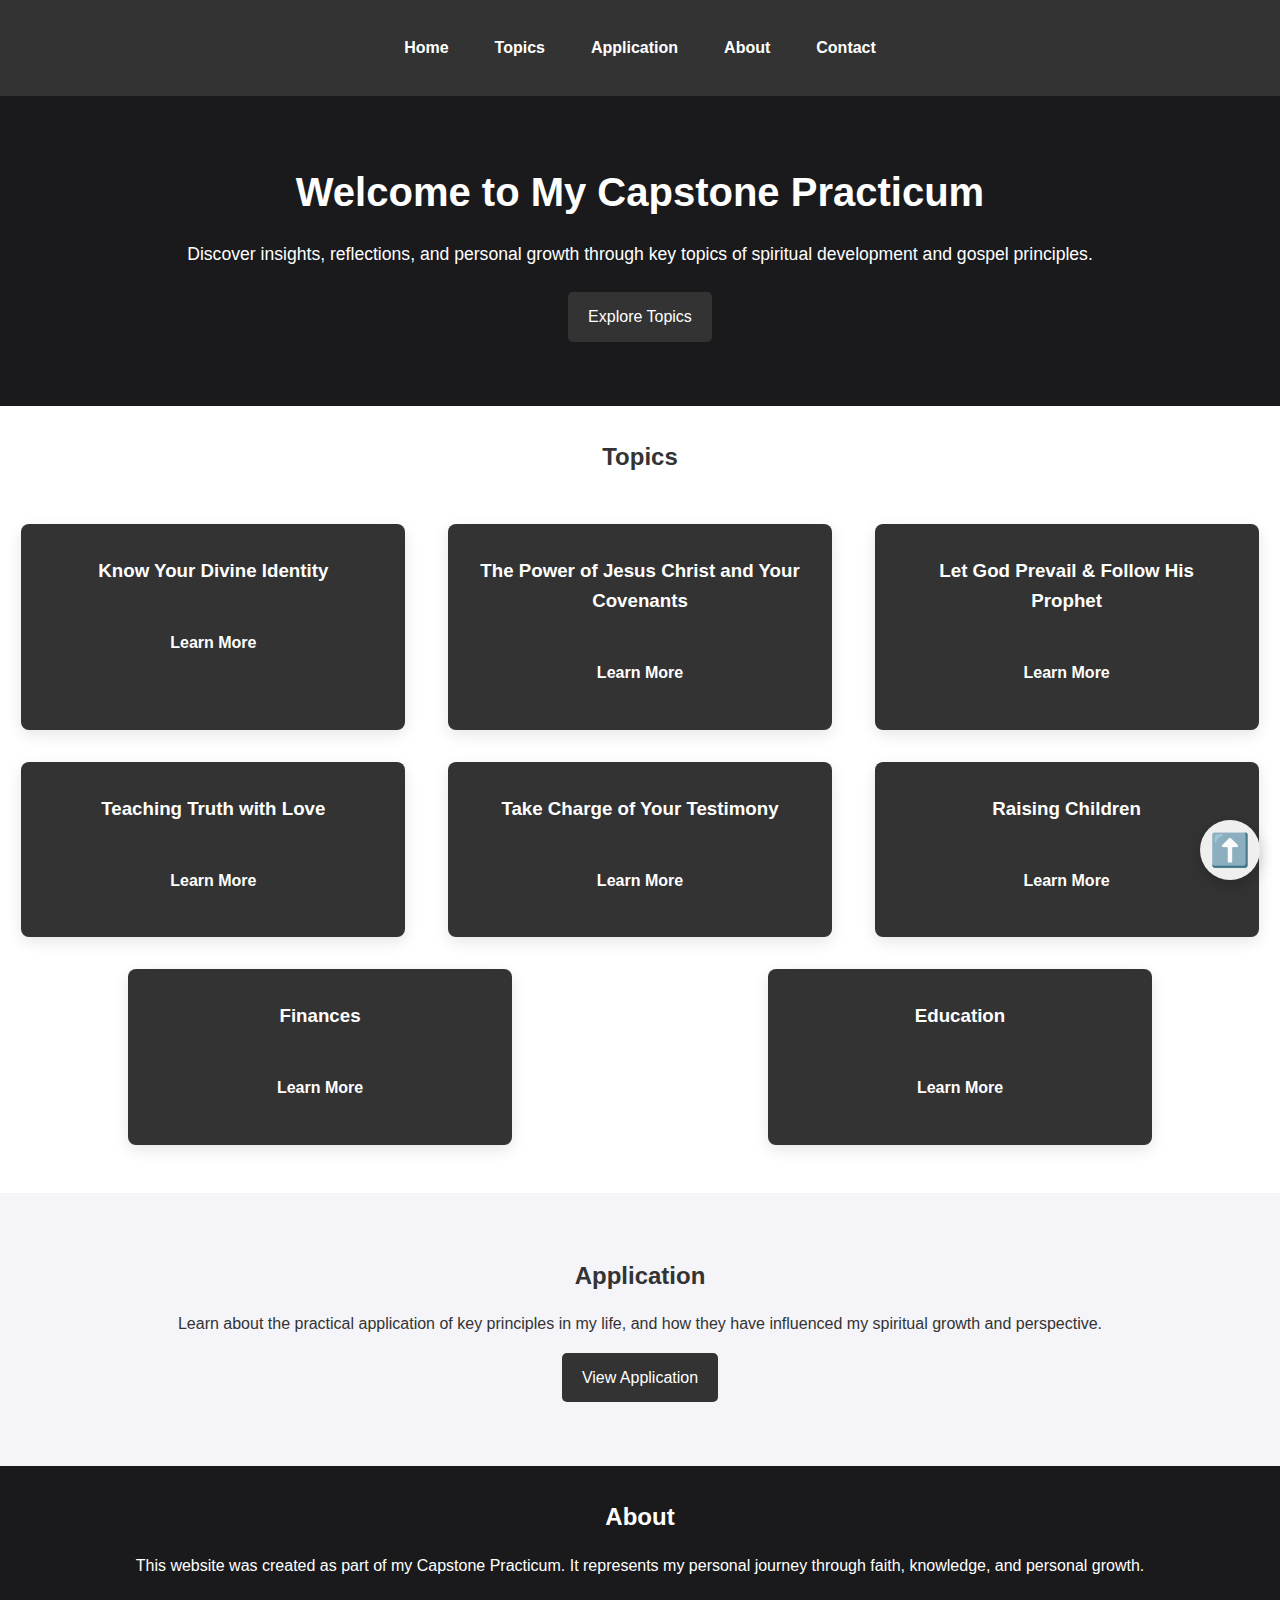
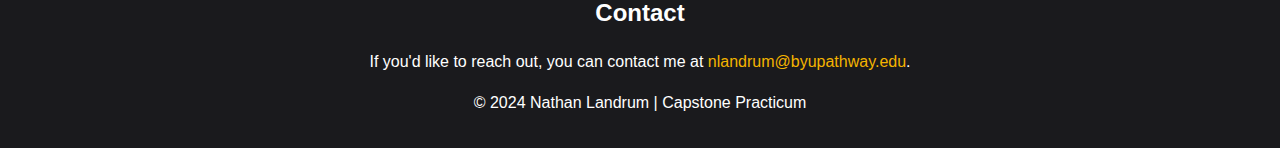
<file: index.html>
<!DOCTYPE html>
<html lang="en">
<head>
    <meta charset="UTF-8">
    <meta name="viewport" content="width=device-width, initial-scale=1.0">
    <title>Capstone Practicum</title>
    <link rel="stylesheet" href="styles.css">
</head>
<body>
    <header>
        <nav>
            <div class="hamburger">
                <div></div>
                <div></div>
                <div></div>
            </div>
            <ul class="mobile">
                <li><a href="#home">Home</a></li>
                <li><a href="#topics">Topics</a></li>
                <li><a href="#application">Application</a></li>
                <li><a href="#about">About</a></li>
                <li><a href="#contact">Contact</a></li>
            </ul>
        </nav>
    </header>

    <section id="home">
        <h1>Welcome to My Capstone Practicum</h1>
        <p>Discover insights, reflections, and personal growth through key topics of spiritual development and gospel principles.</p>
        <a href="#topics" class="btn">Explore Topics</a>
    </section>

    <section id="topics">
        <h2>Topics</h2>
        <div class="topic-list">
            <div class="topic">
                <h3>Know Your Divine Identity</h3>
                <a href="topic.html?topic=know-your-divine-identity" class="btn">Learn More</a>
            </div>
            <div class="topic">
                <h3>The Power of Jesus Christ and Your Covenants</h3>
                <a href="topic.html?topic=power-of-jesus-christ" class="btn">Learn More</a>
            </div>
            <div class="topic">
                <h3>Let God Prevail & Follow His Prophet</h3>
                <a href="topic.html?topic=let-god-prevail" class="btn">Learn More</a>
            </div>
            <div class="topic">
                <h3>Teaching Truth with Love</h3>
                <a href="topic.html?topic=teaching-truth-with-love" class="btn">Learn More</a>
            </div>
            <div class="topic">
                <h3>Take Charge of Your Testimony</h3>
                <a href="topic.html?topic=take-charge-of-your-testimony" class="btn">Learn More</a>
            </div>
            <div class="topic">
                <h3>Raising Children</h3>
                <a href="topic.html?topic=raising-children" class="btn">Learn More</a>
            </div>
            <div class="topic">
                <h3>Finances</h3>
                <a href="topic.html?topic=finances" class="btn">Learn More</a>
            </div>
            <div class="topic">
                <h3>Education</h3>
                <a href="topic.html?topic=education" class="btn">Learn More</a>
            </div>
        </div>
    </section>

    <section id="application">
        <h2>Application</h2>
        <p>Learn about the practical application of key principles in my life, and how they have influenced my spiritual growth and perspective.</p>
        <a href="application.html" class="btn">View Application</a>
    </section>

    <footer>
        <section id="about">
            <h2>About</h2>
            <p>This website was created as part of my Capstone Practicum. It represents my personal journey through faith, knowledge, and personal growth.</p>
        </section>
        <section id="contact">
            <h2>Contact</h2>
            <p>If you'd like to reach out, you can contact me at <a href="mailto:nlandrum@byupathway.edu">nlandrum@byupathway.edu</a>.</p>
        </section>
        <p>&copy; 2024 Nathan Landrum | Capstone Practicum</p>
    </footer>

    <script src="script.js"></script>
</body>
</html>
</file>
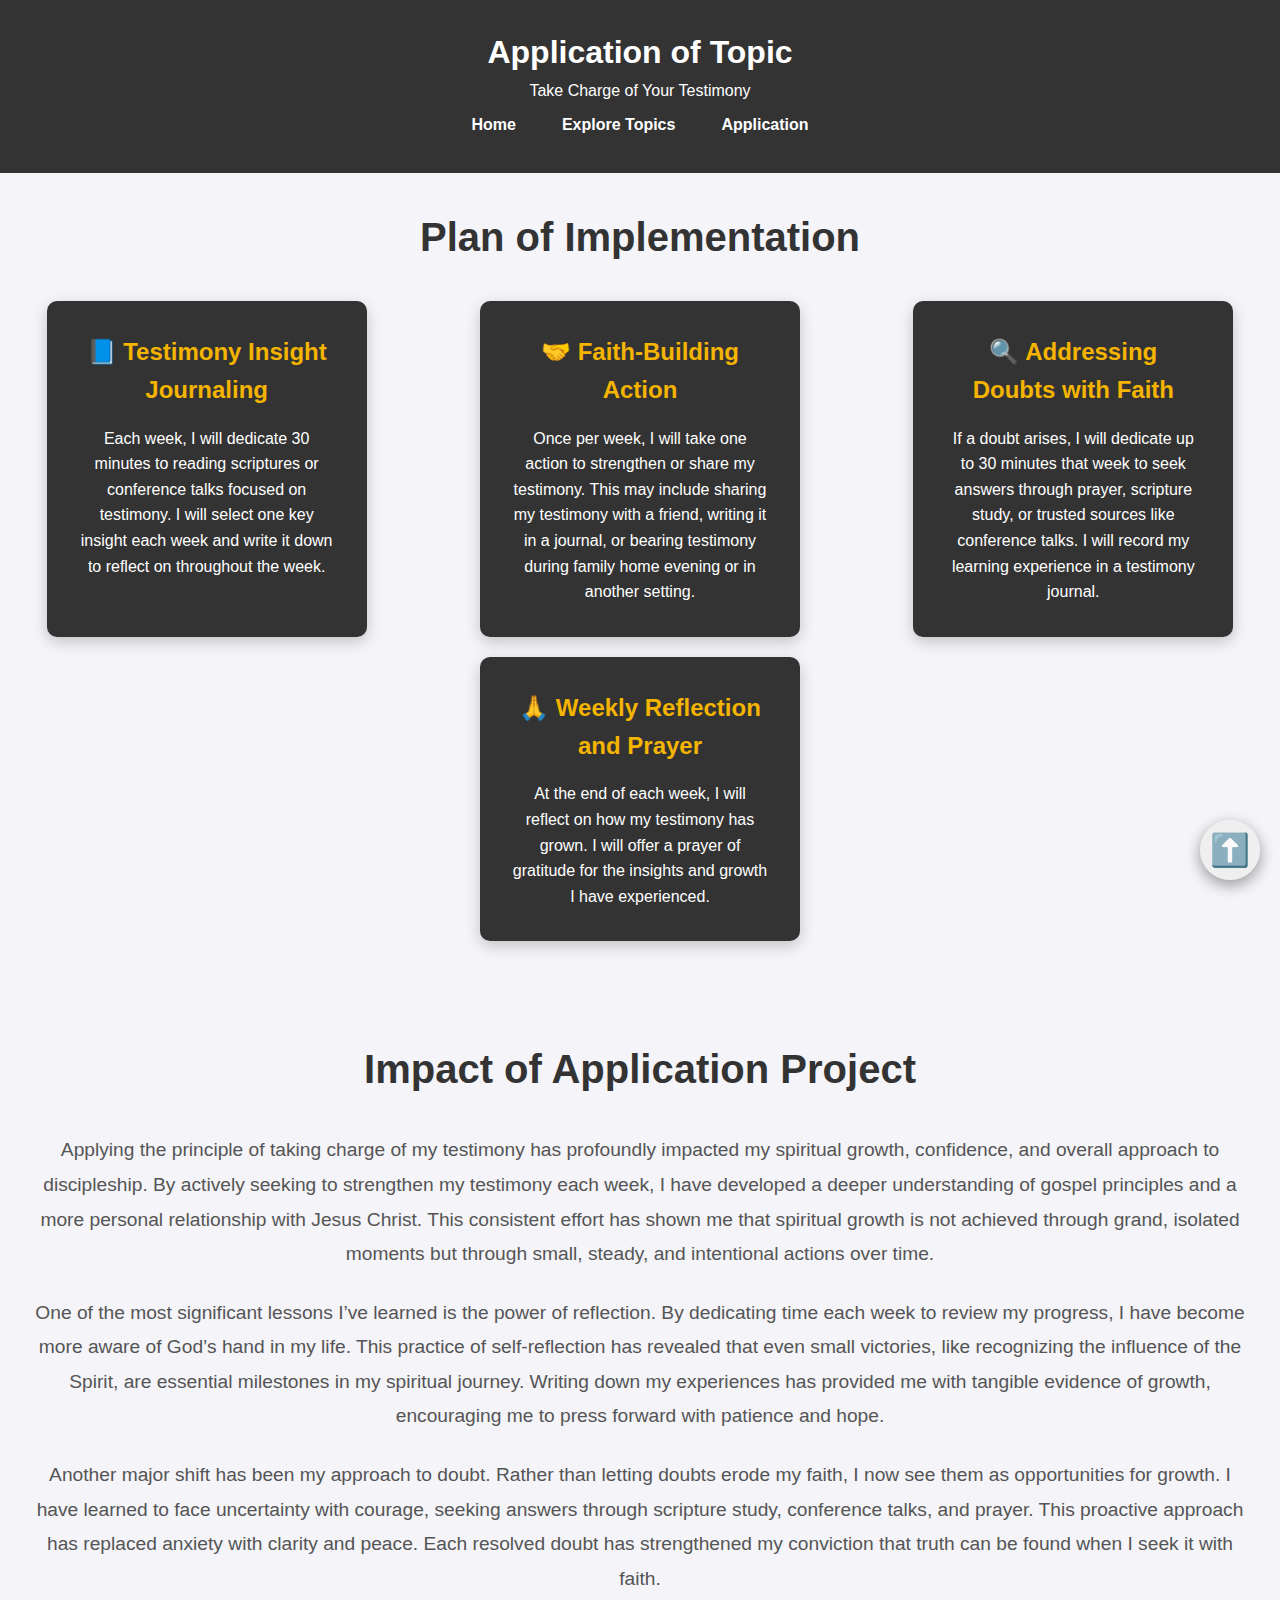
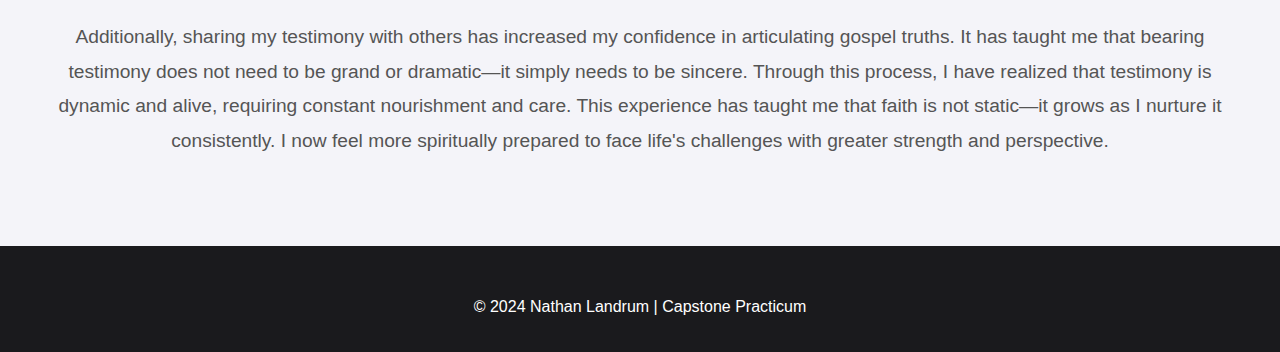
<file: application.html>
<!DOCTYPE html>
<html lang="en">
<head>
    <meta charset="UTF-8">
    <meta name="viewport" content="width=device-width, initial-scale=1.0">
    <title>Application of Topic</title>
    <link rel="stylesheet" href="styles.css">
    <link rel="stylesheet" href="small-nav.css">
</head>
<body>

<header>
    <h1>Application of Topic</h1>
    <p>Take Charge of Your Testimony</p>
    <nav>
    <div class="hamburger">
        <div></div>
        <div></div>
        <div></div>
    </div>
    <ul class="mobile">
        <li><a href="index.html">Home</a></li>
        <li><a href="index.html#topics">Explore Topics</a></li>
        <li><a href="application.html" class="active">Application</a></li>
    </ul>
</nav>
</header>



<section id="application-overview">
    <h2>Plan of Implementation</h2>
    <div class="implementation-steps">
        <div class="step-card">
            <h3>📘 Testimony Insight Journaling</h3>
            <p>Each week, I will dedicate 30 minutes to reading scriptures or conference talks focused on testimony. I will select one key insight each week and write it down to reflect on throughout the week.</p>
        </div>
        
        <div class="step-card">
            <h3>🤝 Faith-Building Action</h3>
            <p>Once per week, I will take one action to strengthen or share my testimony. This may include sharing my testimony with a friend, writing it in a journal, or bearing testimony during family home evening or in another setting.</p>
        </div>
        
        <div class="step-card">
            <h3>🔍 Addressing Doubts with Faith</h3>
            <p>If a doubt arises, I will dedicate up to 30 minutes that week to seek answers through prayer, scripture study, or trusted sources like conference talks. I will record my learning experience in a testimony journal.</p>
        </div>
        
        <div class="step-card">
            <h3>🙏 Weekly Reflection and Prayer</h3>
            <p>At the end of each week, I will reflect on how my testimony has grown. I will offer a prayer of gratitude for the insights and growth I have experienced.</p>
        </div>
    </div>
</section>

<section id="impact">
    <h2>Impact of Application Project</h2>
    <p>
        Applying the principle of taking charge of my testimony has profoundly impacted my spiritual growth, confidence, and overall approach to discipleship. By actively seeking to strengthen my testimony each week, I have developed a deeper understanding of gospel principles and a more personal relationship with Jesus Christ. This consistent effort has shown me that spiritual growth is not achieved through grand, isolated moments but through small, steady, and intentional actions over time.
    </p>
    <p>
        One of the most significant lessons I’ve learned is the power of reflection. By dedicating time each week to review my progress, I have become more aware of God’s hand in my life. This practice of self-reflection has revealed that even small victories, like recognizing the influence of the Spirit, are essential milestones in my spiritual journey. Writing down my experiences has provided me with tangible evidence of growth, encouraging me to press forward with patience and hope.
    </p>
    <p>
        Another major shift has been my approach to doubt. Rather than letting doubts erode my faith, I now see them as opportunities for growth. I have learned to face uncertainty with courage, seeking answers through scripture study, conference talks, and prayer. This proactive approach has replaced anxiety with clarity and peace. Each resolved doubt has strengthened my conviction that truth can be found when I seek it with faith.
    </p>
    <p>
        Additionally, sharing my testimony with others has increased my confidence in articulating gospel truths. It has taught me that bearing testimony does not need to be grand or dramatic—it simply needs to be sincere. Through this process, I have realized that testimony is dynamic and alive, requiring constant nourishment and care. This experience has taught me that faith is not static—it grows as I nurture it consistently. I now feel more spiritually prepared to face life's challenges with greater strength and perspective.
    </p>
</section>

<footer>
    <p>&copy; 2024 Nathan Landrum | Capstone Practicum</p>
</footer>

<button class="back-to-top">⬆️</button>

<script src="script.js"></script>

</body>
</html>
</file>
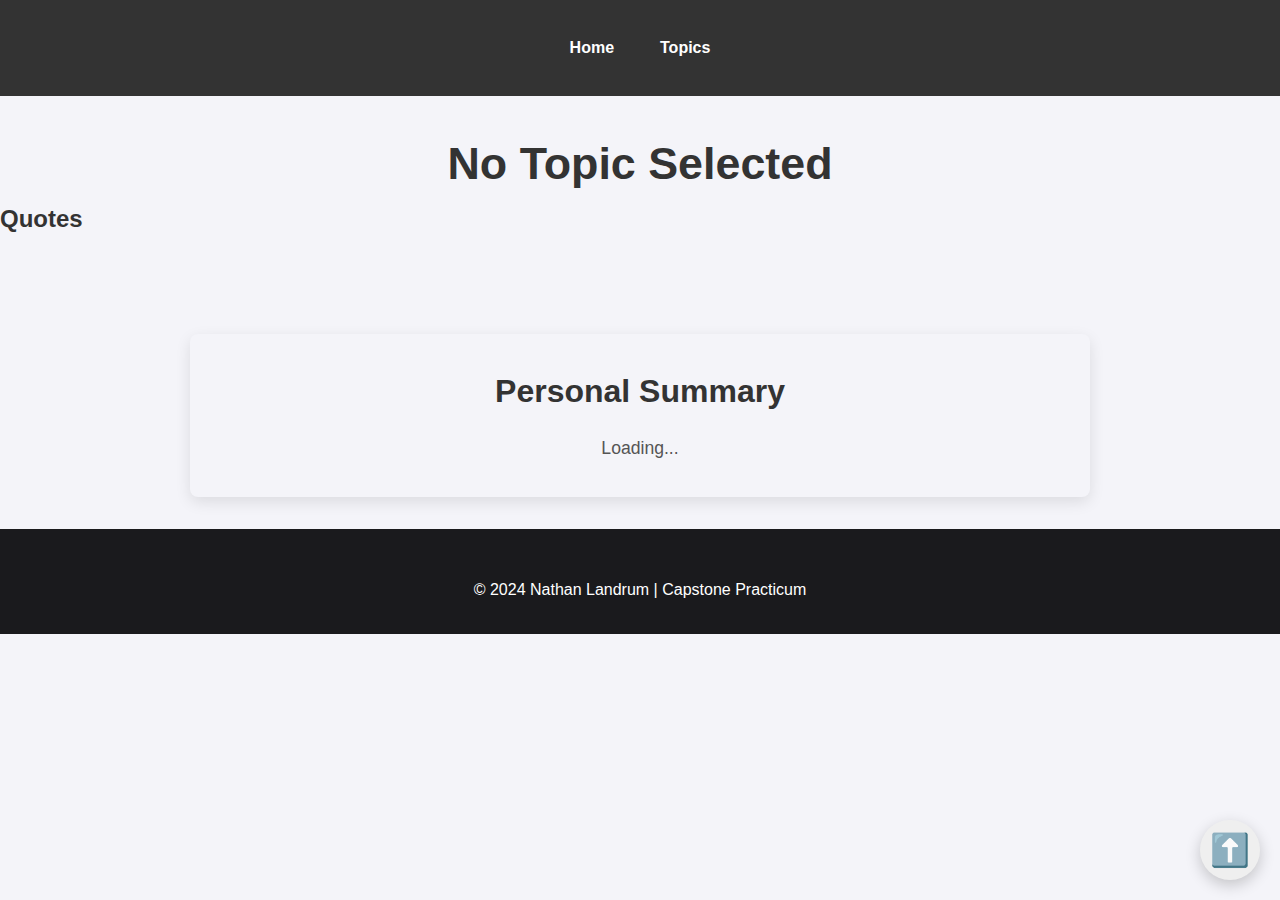
<file: topic.html>
<!DOCTYPE html>
<html lang="en">
<head>
    <meta charset="UTF-8">
    <meta name="viewport" content="width=device-width, initial-scale=1.0">
    <title>Topic</title>
    <link rel="stylesheet" href="styles.css">
    <link rel="stylesheet" href="small-nav.css">
</head>
<body>
    <header>
        <nav>
            <div class="hamburger">
                <div></div>
                <div></div>
                <div></div>
            </div>
            <ul class="mobile">
                <li><a href="index.html">Home</a></li>
                <li><a href="index.html#topics">Topics</a></li>
            </ul>
        </nav>
    </header>

    <main>
        <!-- Topic Title -->
        <section id="topic-header">
            <h1 id="topic-title">Loading...</h1>
        </section>

        <!-- Quotes Section -->
        <section id="quote-section">
            <h2>Quotes</h2>
            <div id="quotes-container"></div>
        </section>

        <!-- Personal Summary Section -->
        <section id="personal-summary">
            <h2>Personal Summary</h2>
            <p id="summary-text">Loading...</p>
        </section>
    </main>

    <footer>
        <p>&copy; 2024 Nathan Landrum | Capstone Practicum</p>
    </footer>

    <script src="script.js"></script>
</body>
</html>
</file>
<file: small-nav.css>
nav ul.mobile.active {
        height: 200px; 
        opacity: 1;
    }
</file>
<file: styles.css>
/* General Reset */
* {
    margin: 0;
    padding: 0;
    box-sizing: border-box;
}

body {
    font-family: 'Arial', sans-serif;
    line-height: 1.6;
    color: #333;
    background-color: #f4f4f9;
}

header {
    background-color: #333;
    color: #fff;
    padding: 1.7rem 0;
    text-align: center;
    position: relative;
}

nav ul {
    display: flex;
    justify-content: center;
    list-style: none;
    padding: 0;
}

nav ul li {
    margin: 0 15px;
    padding: 0.5rem;
}

nav ul li a {
    color: #fff;
    text-decoration: none;
    font-weight: bold;
    transition: color 0.3s ease;
}

nav ul li a:hover {
    color: #f4b400;
}

/* Hamburger menu */
.hamburger {
    display: none;
    cursor: pointer;
    position: absolute;
    top: 1rem;
    right: 1rem;
    flex-direction: column;
    justify-content: space-between;
    height: 25px;
}

.hamburger div {
    background-color: #fff;
    height: 4px;
    width: 30px;
    border-radius: 2px;
    transition: transform 0.3s ease, opacity 0.3s ease-out;
}

.hamburger.active div:first-child {
    transform: rotate(45deg) translate(5px, 5px);
}

.hamburger.active div:nth-child(3) {
    transform: rotate(-45deg) translate(10px, -10px);
}

.hamburger.active div:nth-child(2) {
    opacity: 0;
}

/* Mobile Nav Animation */
@media (max-width: 768px) {
    nav ul {
        display: none;
    }

    nav ul.mobile {
        display: flex;
        flex-direction: column;
        text-align: center;
        background-color: #333;
        position: absolute;
        width: 100%;
        top: 100%;
        left: 0;
        opacity: 0;
        height: 0;
        overflow: hidden;
        transition: height 0.3s ease, opacity 0.3s ease;
    }

    nav ul.mobile.active {
        height: 300px; 
        opacity: 1;
    }

    nav ul.mobile li {
        margin: 10px 0;
    }

    .hamburger {
        display: flex;
    }
}

#home {
    text-align: center;
    padding: 4rem 0;
    background-color: #1a1a1d;
    color: #fff;
}

#home h1 {
    font-size: 2.5rem;
    margin-bottom: 1rem;
}

#home p {
    font-size: 1.1rem;
    margin-bottom: 1.5rem;
}

.btn {
    display: inline-block;
    padding: 0.75rem 1.25rem;
    font-size: 1rem;
    color: #fff;
    background-color: #333;
    border: none;
    border-radius: 5px;
    text-decoration: none;
    transition: background-color 0.3s ease;
}

.btn:hover {
    background-color: #f4b400;
}

#topics {
    padding: 2rem 0;
    background-color: #fff;
}

#topics h2 {
    text-align: center;
    margin-bottom: 2rem;
}

.topic-list {
    display: flex;
    flex-wrap: wrap;
    justify-content: space-around;
}

.topic {
    background-color: #333;
    color: #fff;
    margin: 1rem;
    padding: 2rem;
    border-radius: 8px;
    text-align: center;
    flex: 1 1 30%; /* 3 columns for larger screens */
    max-width: 30%;
    box-shadow: 0 5px 15px rgba(0,0,0,0.1);
    transition: transform 0.3s ease;
}

.topic h3 {
    margin-bottom: 1rem;
}

.topic a {
    color: #fff;
    font-weight: bold;
    text-decoration: none;
    display: inline-block;
    margin-top: 1rem;
    transition: color 0.3s ease;
}


.topic:hover {
    transform: translateY(-10px);
}

#application {
    text-align: center;
    padding: 4rem 0;
    background-color: #f4f4f9;
}

#application h2 {
    margin-bottom: 1rem;
}

#application .btn {
    margin-top: 1rem;
}

#contact {
    margin-top: 1rem;
}

footer {
    background-color: #1a1a1d;
    color: #fff;
    text-align: center;
    padding: 2rem 0;
}

footer p {
    margin-top: 1rem;
}

footer a {
    color: #f4b400;
    text-decoration: none;
}

footer a:hover {
    text-decoration: underline;
}

.back-to-top {
    position: fixed;
    bottom: 20px;
    right: 20px;
    width: 60px;
    height: 60px;
    border-radius: 50%;
    color: #fff;
    font-size: 2rem;
    display: flex;
    justify-content: center;
    align-items: center;
    cursor: pointer;
    box-shadow: 0 5px 15px rgba(0,0,0,0.2);
    transition: opacity 0.3s ease;
    opacity: 1;
    z-index: 1;
    border: none;
}

#topic-title {
    text-align: center;
    font-size: 2.8rem;
    color: #333;
    margin-top: 2rem;
}

#personal-summary {
    background-color: #f4f4f9;
    padding: 2rem;
    margin: 2rem auto;
    border-radius: 8px;
    max-width: 900px;
    box-shadow: 0 5px 15px rgba(0,0,0,0.1);
    text-align: center;
}

#personal-summary h2 {
    font-size: 2rem;
    color: #333;
    margin-bottom: 1rem;
}

#personal-summary p {
    font-size: 1.1rem;
    color: #555;
    line-height: 1.8;
}

#quotes-container {
    display: flex;
    flex-wrap: wrap;
    justify-content: center;
    gap: 20px;
    padding: 2rem 0;
}

.quote-card {
    background-color: #333;
    color: #fff;
    padding: 2rem;
    border-radius: 10px;
    width: 100%;
    max-width: 320px;
    box-shadow: 0 5px 15px rgba(0,0,0,0.2);
    transition: transform 0.3s ease, box-shadow 0.3s ease;
}

.quote-card:hover {
    transform: translateY(-10px);
    box-shadow: 0 10px 20px rgba(0,0,0,0.3);
}

.quote-text {
    font-size: 1.2rem;
    font-style: italic;
    margin-bottom: 1rem;
    text-align: justify;
}

.quote-info {
    font-size: 1rem;
    color: #f4b400;
    text-align: right;
}

#application-overview {
    padding: 2rem 0;
    text-align: center;
}

#application-overview h2 {
    font-size: 2.5rem;
    color: #333;
    margin-bottom: 2rem;
}

.implementation-steps {
    display: flex;
    flex-wrap: wrap;
    justify-content: space-around;
    gap: 20px;
}

.step-card {
    background-color: #333;
    color: #fff;
    padding: 2rem;
    border-radius: 10px;
    width: 100%;
    max-width: 320px;
    box-shadow: 0 5px 15px rgba(0,0,0,0.2);
    transition: transform 0.3s ease, box-shadow 0.3s ease;
}

.step-card h3 {
    font-size: 1.5rem;
    margin-bottom: 1rem;
    color: #f4b400;
}

.step-card p {
    font-size: 1rem;
    line-height: 1.6;
}

.step-card:hover {
    transform: translateY(-10px);
    box-shadow: 0 10px 20px rgba(0,0,0,0.3);
}

#impact {
    background-color: #f4f4f9;
    padding: 4rem 2rem;
    text-align: center;
}

#impact h2 {
    font-size: 2.5rem;
    color: #333;
    margin-bottom: 2rem;
}

#impact p {
    font-size: 1.2rem;
    color: #555;
    line-height: 1.8;
    margin-bottom: 1.5rem;
}

@media (max-width: 768px) {
    .topic-list {
        flex-direction: column; /* Stack topics vertically */
        align-items: center; /* Center the items */
    }

    .topic {
        flex: 1 1 80%; /* Each topic takes up 100% width */
        width: 80%;
        max-width: 80%; /* Ensure it spans the full width */
        margin: 10px 0; /* Add spacing between the stacked items */
    }
    #quotes-container {
        flex-direction: column;
        align-items: center;
    }

    .quote-card {
        width: 90%;
    }

    .implementation-steps {
        flex-direction: column;
        align-items: center;
    }
    
    .step-card {
        width: 90%;
    }
}

@media (max-width: 480px) {
    #topic-title {
        font-size: 2rem;
    }

    #personal-summary p {
        font-size: 1rem;
    }

    .quote-card {
        width: 100%;
    }

    .back-to-top {
        width: 50px;
        height: 50px;
        font-size: 1.5rem;
    }
    #impact h2 {
        font-size: 2rem;
    }

    #impact p {
        font-size: 1rem;
    }
}
</file>
